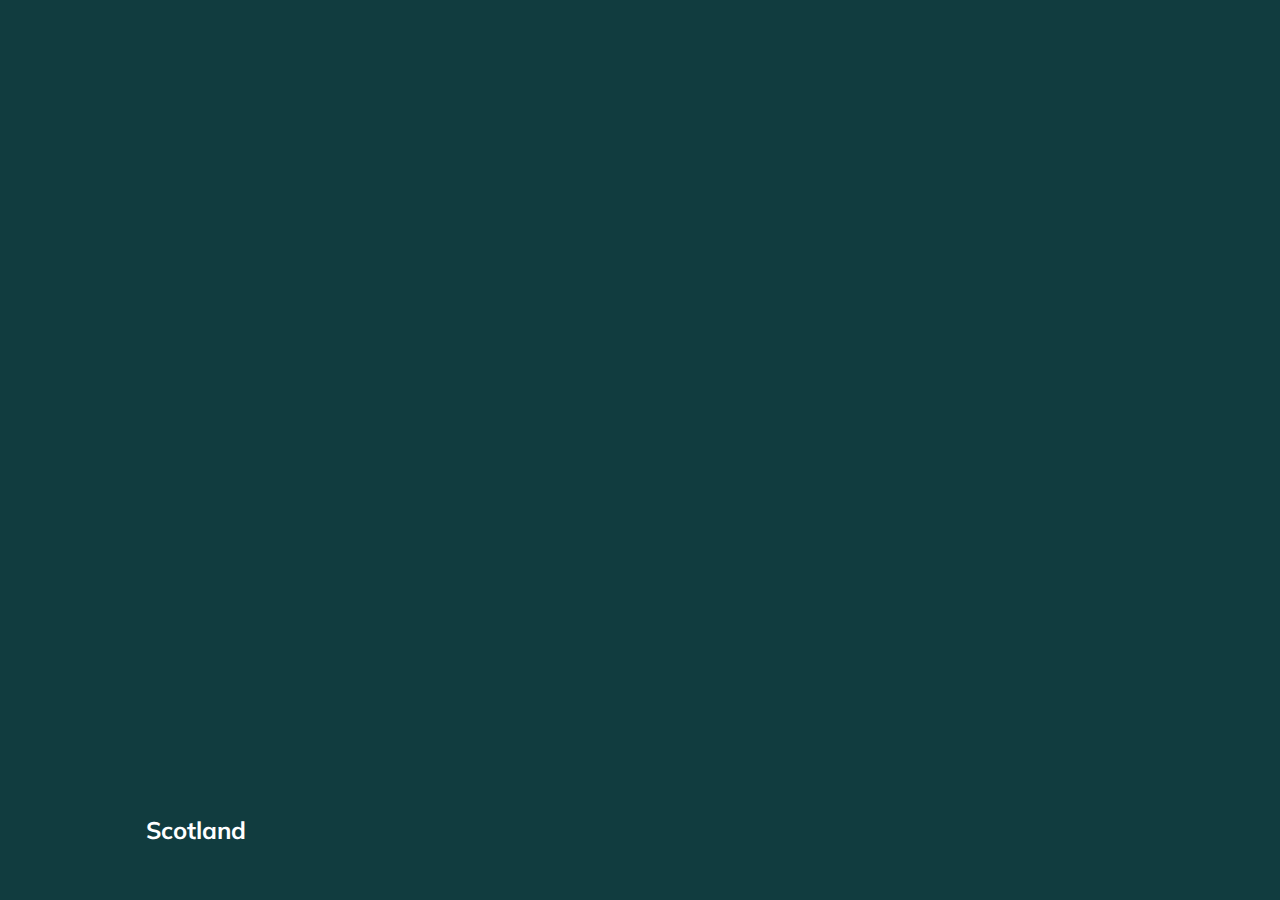
<file: 01-cards-sources/index.html>
<!DOCTYPE html>
<html lang="en">
<head>
  <meta charset="UTF-8" />
  <meta name="viewport" content="width=device-width, initial-scale=1.0" />
  <link rel="stylesheet" href="styles.css" />
  <title>Slides | Project 1</title>
</head>
<body>
<div class="container">
  <div
      class="slide"
      style="background-image: url('https://images.unsplash.com/photo-1530538095376-a4936b35b5f0?ixlib=rb-1.2.1&ixid=MnwxMjA3fDB8MHxwaG90by1wYWdlfHx8fGVufDB8fHx8&auto=format&fit=crop&w=1074&q=80');"
  >
    <h3>Ireland</h3>
  </div>
  <div
      class="slide active"
      style="
          background-image: url('https://images.unsplash.com/photo-1589489873423-d1745278a8f4?ixid=MnwxMjA3fDB8MHxwaG90by1wYWdlfHx8fGVufDB8fHx8&ixlib=rb-1.2.1&auto=format&fit=crop&w=1170&q=80');
        "
  >
    <h3>Scotland</h3>
  </div>
  <div
      class="slide"
      style="
          background-image: url('https://images.unsplash.com/photo-1544085311-11a028465b03?ixid=MnwxMjA3fDB8MHxwaG90by1wYWdlfHx8fGVufDB8fHx8&ixlib=rb-1.2.1&auto=format&fit=crop&w=1932&q=80');
        "
  >
    <h3>Norway</h3>
  </div>
  <div
      class="slide"
      style="
          background-image: url('https://images.unsplash.com/photo-1465056836041-7f43ac27dcb5?ixid=MnwxMjA3fDB8MHxwaG90by1wYWdlfHx8fGVufDB8fHx8&ixlib=rb-1.2.1&auto=format&fit=crop&w=2071&q=80');
        "
  >
    <h3>New Zeeland</h3>
  </div>
  <div
      class="slide"
      style="
          background-image: url('https://images.unsplash.com/photo-1494564605686-2e931f77a8e2?ixid=MnwxMjA3fDB8MHxwaG90by1wYWdlfHx8fGVufDB8fHx8&ixlib=rb-1.2.1&auto=format&fit=crop&w=2070&q=80');
        "
  >
    <h3>Iceland</h3>
  </div>
</div>
<script src="app.js"S></script>
</body>
</html>
</file>
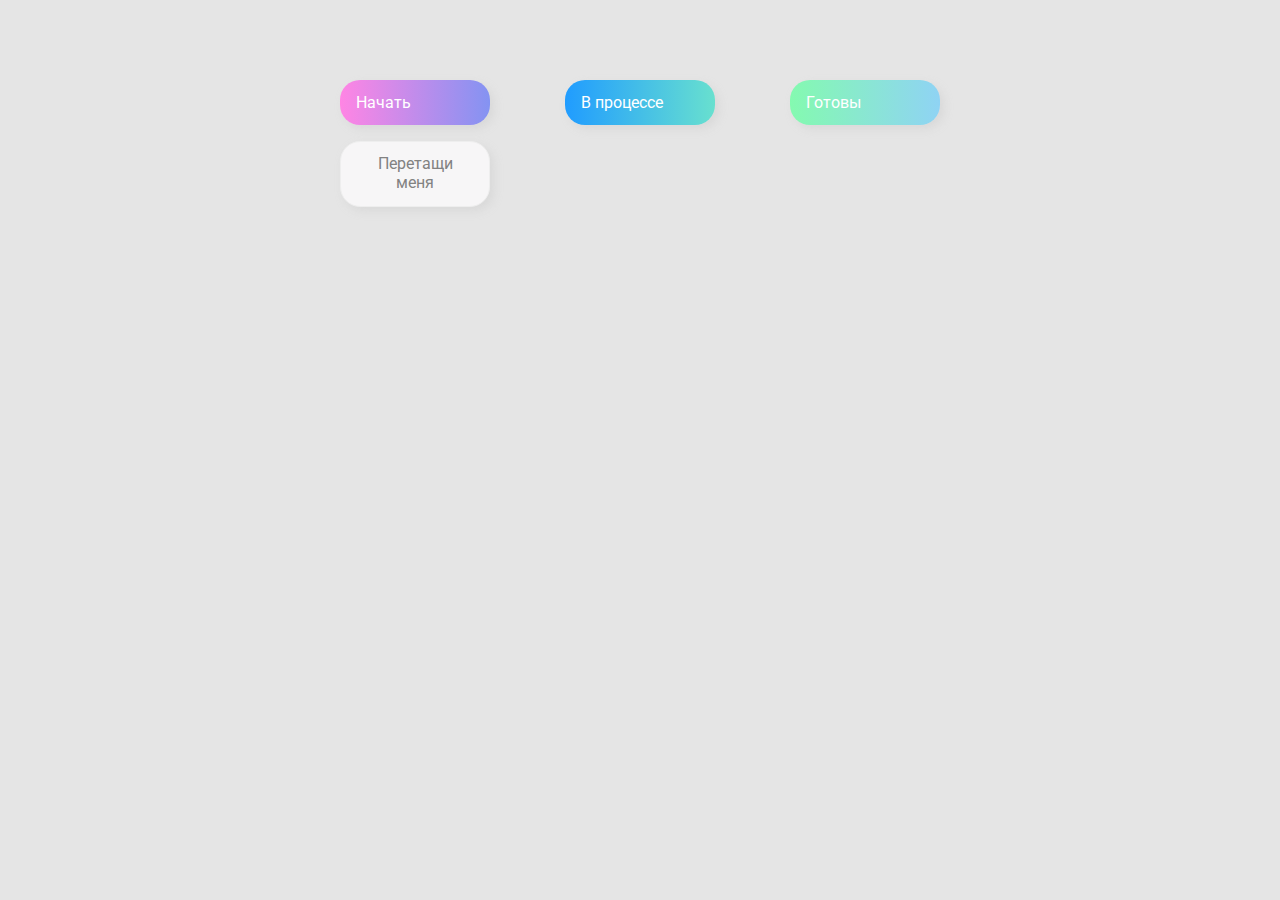
<file: 02-drag-n-drop-sources/index.html>
<!DOCTYPE html>
<html lang="en">
  <head>
    <meta charset="UTF-8" />
    <meta name="viewport" content="width=device-width, initial-scale=1.0" />
    <link rel="stylesheet" href="styles.css" />
    <title>Drag & Drop | Проект 2</title>
  </head>
  <body>
    <div>
      <div class="row">
          <div class="col-header start">Начать</div>
          <div class="col-header progress">В процессе</div>
          <div class="col-header done">Готовы</div>
      </div>

      <div class="row">
        <div class="placeholder">
          <div class="item" draggable="true">Перетащи меня</div>
        </div>
        <div class="placeholder"></div>
        <div class="placeholder"></div>
      </div>
      
    </div>
    <script src="app.js"></script>
  </body>
</html>
</file>
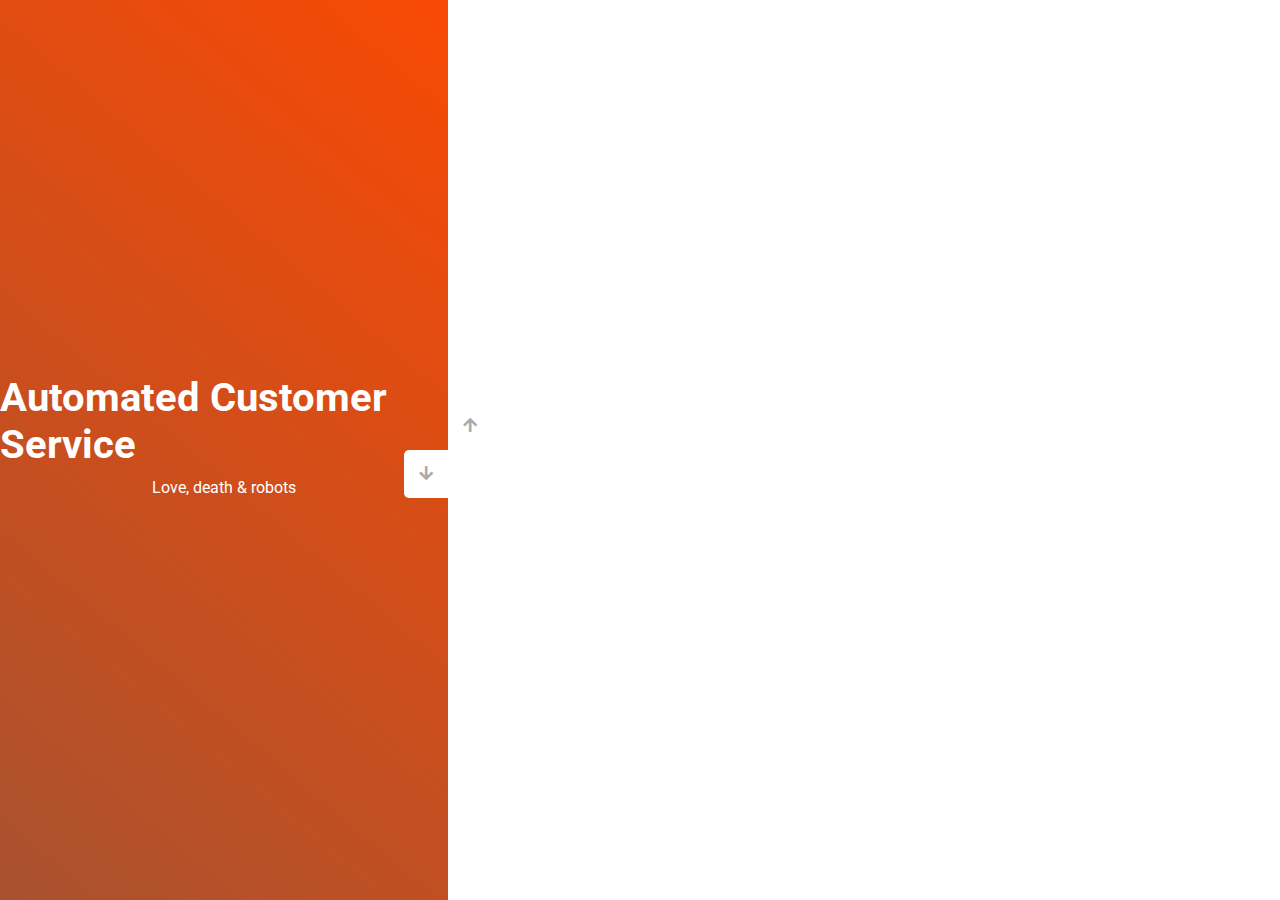
<file: 03-slider-sources/index.html>
<!DOCTYPE html>
<html lang="en">
  <head>
    <meta charset="UTF-8" />
    <meta name="viewport" content="width=device-width, initial-scale=1.0" />
    <link
      rel="stylesheet"
      href="https://cdnjs.cloudflare.com/ajax/libs/font-awesome/5.15.1/css/all.min.css"
    />
    <link rel="stylesheet" href="style.css" />
    <title>Слайдер | Проект 3</title>
  </head>
  <body>
    <div class="container">
      <div class="sidebar">
        <div style="background: linear-gradient(229.99deg, #27054e -26%, #1a0635 145%);">
          <h1>Snow in the desert</h1>
          <p>Love, death & robots</p>
        </div>
        <div style="background: linear-gradient(215.32deg, #a38c8c -1%, #685151 124%);">
          <h1>Life Hutch</h1>
          <p>Love, death & robots</p>
        </div>
        <div style="background: linear-gradient(221.87deg, #a57611 1%, #9b5fdf 128%);">
          <h1>Zima Blue</h1>
          <p>Love, death & robots</p>
        </div>
        <div style="background: linear-gradient(220.16deg, #ff4901 -8%, #8a5540 138%);">
          <h1>Automated Customer Service</h1>
          <p>Love, death & robots</p>
        </div>
      </div>
      <div class="main-slide">
        <div
          style="
            background-image: url('https://images.unsplash.com/photo-1522463475764-0fe09a698cef?ixlib=rb-1.2.1&ixid=MnwxMjA3fDB8MHxwaG90by1wYWdlfHx8fGVufDB8fHx8&auto=format&fit=crop&w=1155&q=80');
          "
        ></div>
        <div
          style="
            background-image: url('https://images.unsplash.com/photo-1439668462223-e88f0ad95063?ixid=MnwxMjA3fDB8MHxwaG90by1wYWdlfHx8fGVufDB8fHx8&ixlib=rb-1.2.1&auto=format&fit=crop&w=1170&q=80');
          "
        ></div>
        <div
          style="
            background-image: url('https://images.unsplash.com/photo-1503988727986-424faecfb36e?ixid=MnwxMjA3fDB8MHxwaG90by1wYWdlfHx8fGVufDB8fHx8&ixlib=rb-1.2.1&auto=format&fit=crop&w=1080&q=80');
          "
        ></div>
        <div
          style="
            background-image: url('https://images.unsplash.com/photo-1609048296073-344867b42508?ixid=MnwxMjA3fDB8MHxwaG90by1wYWdlfHx8fGVufDB8fHx8&ixlib=rb-1.2.1&auto=format&fit=crop&w=1170&q=80');
          "
        ></div>
      </div>
      <div class="controls">
        <button class="down-button">
          <i class="fas fa-arrow-down"></i>
        </button>
        <button class="up-button">
          <i class="fas fa-arrow-up"></i>
        </button>
      </div>
    </div>
    <script src="app.js"></script>
  </body>
</html>
</file>
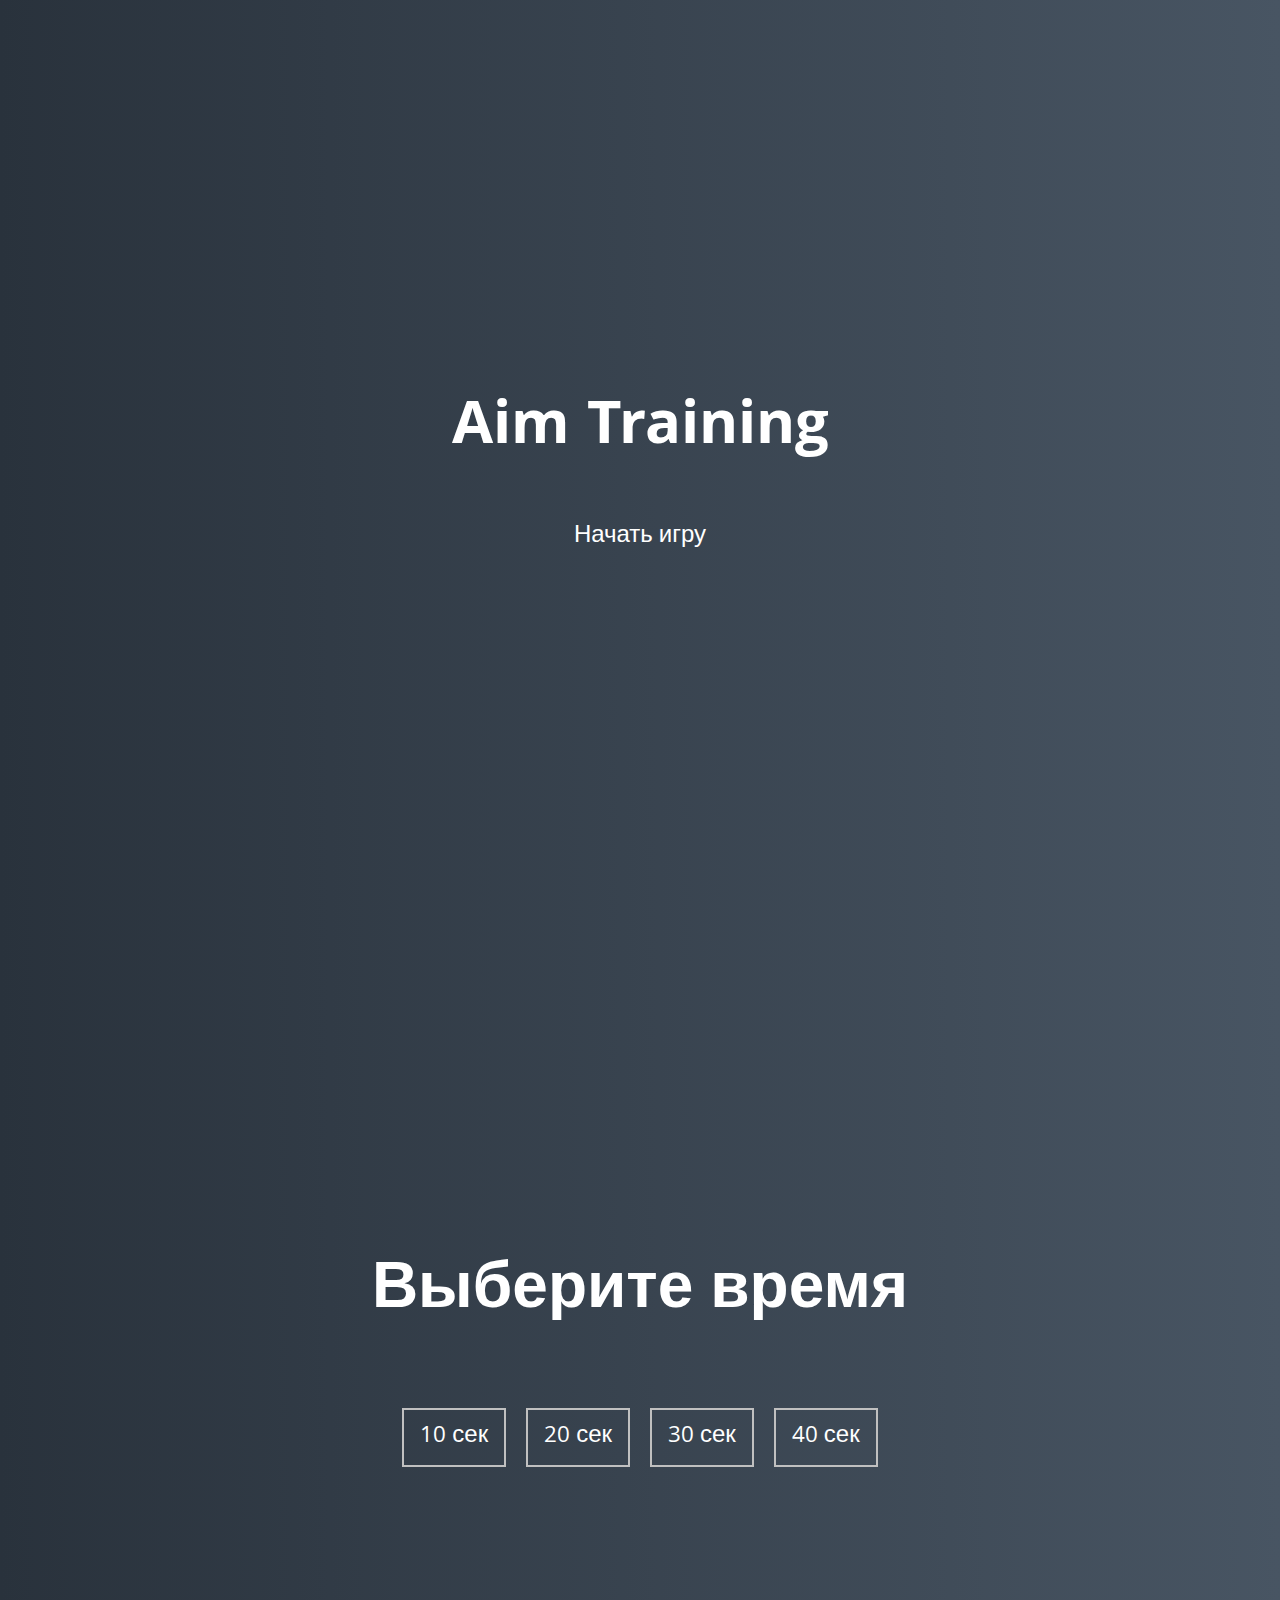
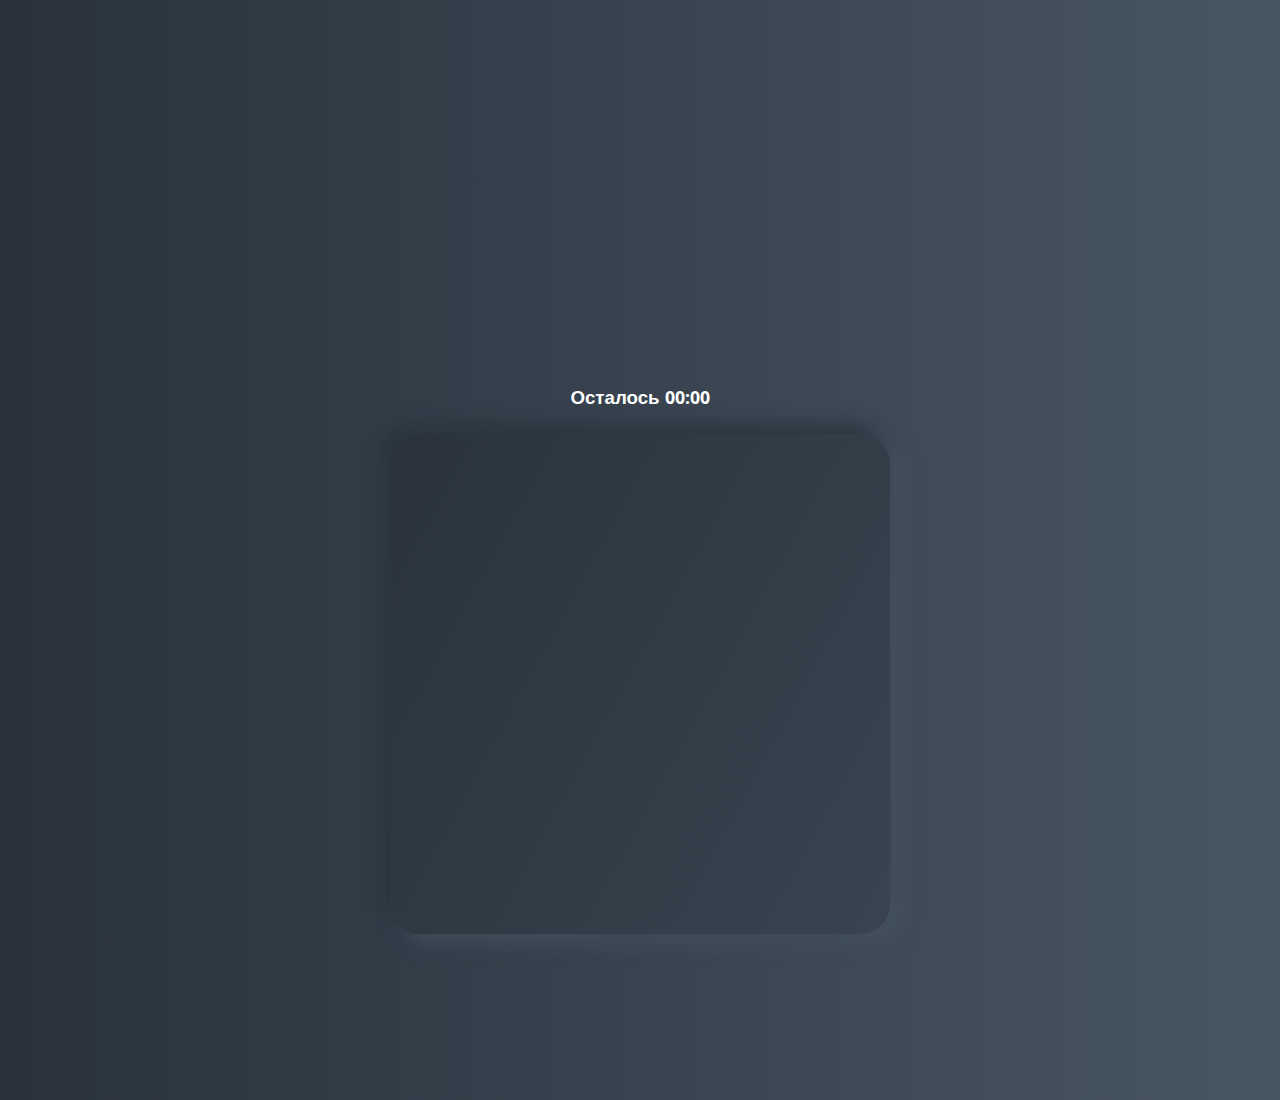
<file: 05-aim-game-sources/index.html>
<!DOCTYPE html>
<html lang="en">
  <head>
    <meta charset="UTF-8" />
    <meta name="viewport" content="width=device-width, initial-scale=1.0" />
    <link rel="stylesheet" href="styles.css" />
    <title>Aim Training | Проект 5</title>
  </head>
  <body>
    <div class="screen" id="start-screen">
      <h1>Aim Training</h1>
      <a href="#" class="start" id="start">Начать игру</a>
    </div>

    <div class="screen">
      <h1>Выберите время</h1>
      <ul class="time-list">
        <li>
          <button class="time-btn" data-time="10">
            10 сек
          </button>
        </li>
        <li>
          <button class="time-btn" data-time="20">
            20 сек
          </button>
        </li>
        <li>
          <button class="time-btn" data-time="30">
            30 сек
          </button>
        </li>
        <li>
          <button class="time-btn" data-time="40">
            40 сек
          </button>
        </li>
      </ul>
    </div>

    <div class="screen">
      <h3>Осталось <span id="time">00:00</span></h3>
      <div class="board" id="board"></div>
    </div>
    <script src="app.js"></script>
  </body>
</html>
</file>
<file: 01-cards-sources/styles.css>
@import url('https://fonts.googleapis.com/css?family=Muli&display=swap'); 

* {
  box-sizing: border-box;
}

body {
  font-family: 'Muli', sans-serif;
  overflow: hidden;
  margin: 0;
  background: rgb(17, 60, 63);
  height: 100vh;
  display: flex;
  justify-content: center;
  align-items: center;
}

.container {
  display: flex;  
  width: 100%;
  padding: 0 20px;
}

.slide {  
  height: 80vh;
  flex: 1;
  margin: 10px;
  border-radius: 10px;
  cursor: pointer;
  color: rgb(255, 255, 255);
  position: relative;
  background-size: cover;
  background-position: center;
  background-repeat: no-repeat;
  transition: all 500ms ease-in-out;
}

.slide h3{
  position: absolute;
  opacity: 0;
  bottom: -35px;
  left: 15px;
  font-size: 24px;
  margin: 0;
}

.slide.active {
  flex: 10;
}

.slide.active h3 {
  opacity: 1;
  transition: opacity 0.3s ease-in 0.5s;
}
</file>
<file: 02-drag-n-drop-sources/styles.css>
@import url('https://fonts.googleapis.com/css?family=Roboto&display=swap');

* {
  box-sizing: border-box;
}

body {
  font-family: 'Roboto', sans-serif;
  background-color: #e5e5e5;
  display: flex;
  padding-top: 5rem;
  justify-content: center;
  overflow: hidden;
  margin: 0;
}

.row {
  display: flex;
  width: 600px;
  justify-content: space-between;
  margin-bottom: 1rem;
}

.col-header {
  width: 150px;
  box-shadow: 4px 4px 9px rgba(198, 198, 198, 0.36);
  border-radius: 20px;
  padding: 0.8rem 1rem;
  color: #fff;
}

.item {
  width: 150px;
  height: 66px;
  border: 1px solid #eee;
  box-shadow: 4px 4px 9px rgba(198, 198, 198, 0.36);
  border-radius: 20px;
  background: #f7f6f7;
  padding: 0.8rem 1rem;
  color: #828282;
  text-align: center;
  cursor: grab;
}

.item:active {
  cursor: grabbing;
}

.placeholder {
  width: 150px;
  height: 66px;
}

.start {
  background: linear-gradient(90deg, #ff85e4 0%, #229efd 179.25%);
}

.progress {
  background: linear-gradient(90deg, #209cff 0%, #68e0cf 100%);
}

.done {
  background: linear-gradient(90deg, #84fab0 0%, #8fd3f4 100%);
}

.hold {   
  background:linear-gradient(90deg, #81767f 0%, #404c55 120.25%);
  color: rgb(253, 252, 252);
}

.hide {
  display: none;
}

.hovered {
  width: 150px;
  height: 66px;
  border: 1px solid rgb(192, 186, 186);  
  border-radius: 20px;  
  padding: 0.8rem 1rem;
  box-shadow: 4px 4px 9px rgba(116, 108, 108, 0.36);
}
</file>
<file: 03-slider-sources/style.css>
@import url('https://fonts.googleapis.com/css?family=Roboto&display=swap');

* {
  box-sizing: border-box;
  margin: 0;
  padding: 0;
}

body {
  font-family: 'Roboto', sans-serif;
  height: 100vh;
}

.container {
  position: relative;
  overflow: hidden;
  width: 100vw;
  height: 100vh;
}

.sidebar {
  height: 100%;
  width: 35%;
  position: absolute;
  top: 0;
  left: 0;
  transition: transform 0.5s ease-in-out;
}

.sidebar > div {
  height: 100%;
  width: 100%;
  display: flex;
  flex-direction: column;
  align-items: center;
  justify-content: center;
  color: #fff;
}

.sidebar h1 {
  font-size: 40px;
  margin-bottom: 10px;
  margin-top: -30px;
}

.main-slide {
  height: 100%;
  position: absolute;
  top: 0;
  left: 35%;
  width: 65%;
  transition: transform 0.5s ease-in-out;
}

.main-slide > div {
  background-repeat: no-repeat;
  background-size: cover;
  background-position: center center;
  height: 100%;
  width: 100%;
}

button {
  background-color: #fff;
  border: none;
  color: #aaa;
  cursor: pointer;
  font-size: 16px;
  padding: 15px;
}

button:hover {
  color: #222;
}

button:focus {
  outline: none;
}

.container .controls button {
  position: absolute;
  left: 35%;
  top: 50%;
  z-index: 100;
}

.container .controls .down-button {
  transform: translateX(-100%);
  border-top-left-radius: 5px;
  border-bottom-left-radius: 5px;
}

.container .controls .up-button {
  transform: translateY(-100%);
  border-top-right-radius: 5px;
  border-bottom-right-radius: 5px;
}
</file>
<file: 05-aim-game-sources/styles.css>
@import url('https://fonts.googleapis.com/css?family=Khula&display=swap');

* {
  box-sizing: border-box;
}

body {
  color: #fff;
  font-family: 'Khula', sans-serif;
  height: 100vh;
  overflow: hidden;
  margin: 0;
  text-align: center;
}

a {
  color: #fff;
  text-decoration: none;
}

a:hover {
  color: #16D9E3;
}

.start {
  font-size: 1.5rem;
}

h1 {
  line-height: 1.4;
  font-size: 4rem;
}

.screen {
  display: flex;
  flex-direction: column;
  align-items: center;
  justify-content: center;
  height: 100vh;
  width: 100vw;
  transition: margin 0.5s ease-out;
  background: linear-gradient(90deg, #29323C 0%, #485563 100%);
}

.screen.up {
  margin-top: -100vh;
}

.time-list {
  display: flex;
  flex-wrap: wrap;
  justify-content: center;
  list-style: none;
  padding: 0;
}

.time-list li {
  margin: 10px;
}

.time-btn {
  background-color: transparent;
  border: 2px solid #C0C0C0;
  color: #fff;
  cursor: pointer;
  font-family: inherit;
  padding: .5rem 1rem;
  font-size: 1.5rem;
}

.time-btn:hover {
  border: 2px solid #16D9E3;
  color: #16D9E3;
}

.hide {
  opacity: 0;
}

.primary {
  color: #16D9E3;
}

.board {
  display: flex;
  justify-content: center;
  align-items: center;
  position: relative;
  width: 500px;
  height: 500px;
  background: linear-gradient(118.38deg, #29323C -4.6%, #485563 200.44%);
  box-shadow: -8px -8px 20px #2A333D, 10px 7px 20px #475462;
  border-radius: 30px;
  overflow: hidden;
}

.circle {
  background: linear-gradient(90deg, #16D9E3 0%, #30C7EC 47%, #46AEF7 100%);
  position: absolute;
  border-radius: 50%;
  cursor: pointer;
}
</file>
